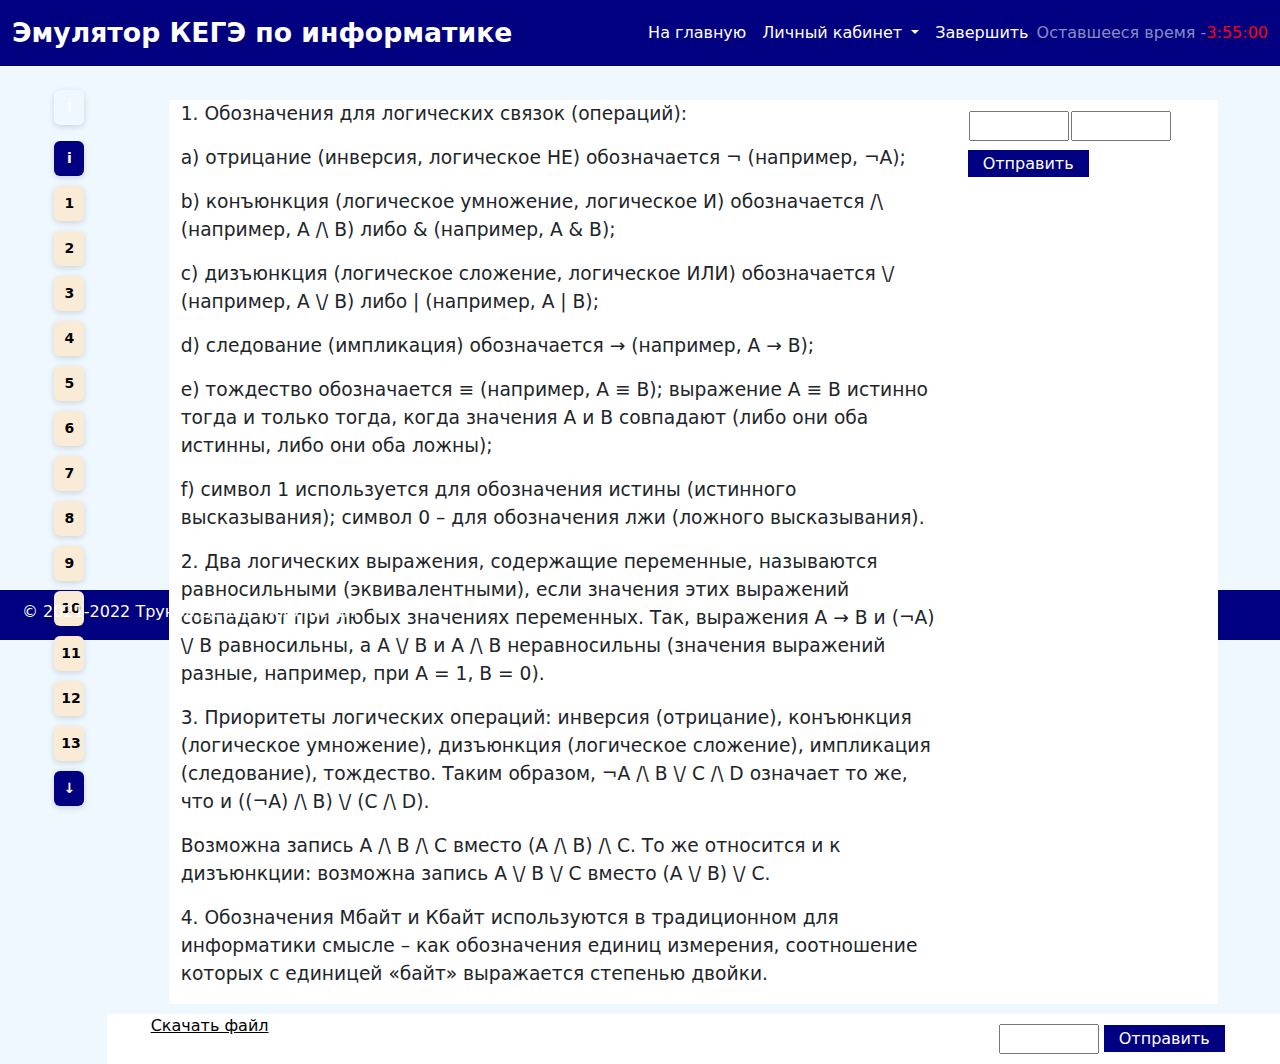
<file: test.html>
<!DOCTYPE html>
<html lang="ru">

<head>
	<meta charset="UTF-8">
	<meta http-equiv="X-UA-Compatible" content="IE=edge">
	<meta name="viewport" content="width=device-width, initial-scale=1.0">
	<title>Эмулятор КЕГЭ по информатике</title>
	<link rel="stylesheet" href="assets/css/bootstrap.min.css">
	<link rel="stylesheet" href="assets/css/style.css">
	<script src="assets/js/bootstrap.min.js"></script>
	<script src="assets/js/testscript.js"></script>
</head>

<body>
	<nav class="navbar fixed-top navbar-expand-lg navbar-dark">
		<div class="container-fluid">
			<a class="navbar-brand ml-auto" href="#">Эмулятор КЕГЭ по информатике</a>
			<button class="navbar-toggler" type="button" data-bs-toggle="collapse"
				data-bs-target="#navbarSupportedContent" aria-controls="navbarSupportedContent" aria-expanded="false"
				aria-label="Toggle navigation">
				<span class="navbar-toggler-icon"></span>
			</button>
			<div class="collapse navbar-collapse collapse justify-content-end" id="navbarSupportedContent">
				<ul class="navbar-nav mr-auto mb-2 mb-lg-0">
					<li class="nav-item">
						<a class="nav-link active" aria-current="page" href="#">На главную</a>
					</li>
					<li class="nav-item dropdown">
						<a class="nav-link dropdown-toggle" href="#" id="navbarDropdown" role="button"
							data-bs-toggle="dropdown" aria-expanded="false">
							Личный кабинет
						</a>
						<ul class="dropdown-menu mr-auto" aria-labelledby="navbarDropdown">
							<li><a class="dropdown-item" href="#">Ученик</a></li>
							<li><a class="dropdown-item" href="#">Родитель</a></li>
							<li><a class="dropdown-item" href="#">Учитель</a></li>
						</ul>
					</li>


					<li class="nav-item">
						<a class="nav-link active" href="#">Завершить</a>
					</li>
					<span class="navbar-text">Оставшееся время - </span><span class="navbar-text"
						style="color:red">3:55:00</span>
					</li>


			</div>
		</div>
	</nav>
	<main class="container-fluid">
		<div class="row">
			<div class="col-xl col-lg col-sm-none mn">
				<ul id="topliti">
					<li id="litiup" style="background-color: aliceblue;">
						<span id="tiup">&#8593</span>
					</li>
				</ul>
				<div id="tasks">
					<ul>
						<li class="liti" id="tii" onclick="butcklick(0)"><span>i</span></li>
						<li class="liti" onclick="butcklick(1)"><span>1</span></li>
						<li class="liti" onclick="butcklick(2)"><span>2</span></li>
						<li class="liti" onclick="butcklick(3)"><span>3</span></li>
						<li class="liti" onclick="butcklick(4)"><span>4</span></li>
						<li class="liti" onclick="butcklick(5)"><span>5</span></li>
						<li class="liti" onclick="butcklick(6)"><span>6</span></li>
						<li class="liti" onclick="butcklick(7)"><span>7</span></li>
						<li class="liti" onclick="butcklick(8)"><span>8</span></li>
						<li class="liti" onclick="butcklick(9)"><span>9</span></li>
						<li class="liti" onclick="butcklick(10)"><span>10</span></li>
						<li class="liti" onclick="butcklick(11)"><span>11</span></li>
						<li class="liti" onclick="butcklick(12)"><span>12</span></li>
						<li class="liti" onclick="butcklick(13)"><span>13</span></li>
						<li class="liti" onclick="butcklick(14)"><span>14</span></li>
						<li class="liti" onclick="butcklick(15)"><span>15</span></li>
						<li class="liti" onclick="butcklick(16)"><span>16</span></li>
						<li class="liti" onclick="butcklick(17)"><span>17</span></li>
						<li class="liti" onclick="butcklick(18)"><span>18</span></li>
						<li class="liti" onclick="butcklick(19)"><span>19</span></li>
						<li class="liti" onclick="butcklick(20)"><span>20</span></li>
						<li class="liti" onclick="butcklick(21)"><span>21</span></li>
						<li class="liti" onclick="butcklick(22)"><span>22</span></li>
						<li class="liti" onclick="butcklick(23)"><span>23</span></li>
						<li class="liti" onclick="butcklick(24)"><span>24</span></li>
						<li class="liti" onclick="butcklick(25)"><span>25</span></li>
						<li class="liti" onclick="butcklick(26)"><span>26</span></li>
						<li class="liti" onclick="butcklick(27)"><span>27</span></li>

					</ul>
				</div>
				<ul id="bottomliti">
					<li id="litidn"><span id="tidn">&#8595</span></li>
				</ul>
			</div>
			<div class="col-xl-11 col-lg-11 col-sm-12" id="taskfield">
				<div class="task-content row">
					<div class="slide col-xl-9 col-lg-9 col-sm-9 col-xs-12" style="display:block">
						<p>1. Обозначения для логических связок (операций):</p>
						<p>a) отрицание (инверсия, логическое НЕ) обозначается ¬ (например, ¬А);</p>
						<p>b) конъюнкция (логическое умножение, логическое И) обозначается /\ (например, А /\ В) либо & (например, А & В);</p>
						<p>c) дизъюнкция (логическое сложение, логическое ИЛИ) обозначается \/ (например, А \/ В) либо | (например, А | В);</p>
						<p>d) следование (импликация) обозначается → (например, А → В);</p>
						<p>e) тождество обозначается ≡ (например, A ≡ B); выражение A ≡ B истинно тогда и только тогда,
							когда значения A и B совпадают (либо они оба истинны, либо они оба ложны);</p>
						<p>f) символ 1 используется для обозначения истины (истинного высказывания); символ 0 – для обозначения лжи (ложного высказывания).</p>
						<p>2. Два логических выражения, содержащие переменные, называются равносильными (эквивалентными), если
							значения этих выражений совпадают при любых значениях переменных. Так, выражения А → В и (¬А) \/ В 
							равносильны, а А \/ В и А /\ В неравносильны (значения выражений разные, например, при А = 1, В = 0).</p>
						<p>3. Приоритеты логических операций: инверсия (отрицание), конъюнкция (логическое умножение),
							дизъюнкция (логическое сложение), импликация (следование), тождество. Таким образом, ¬А /\ В \/ С /\ D
							означает то же, что и ((¬А) /\ В) \/ (С /\ D).
						</p>
						<p>Возможна запись А /\ В /\ С вместо (А /\ В) /\ С. То же относится и к дизъюнкции: возможна запись А \/ В \/ С вместо (А \/ В) \/ С.</p>
						<p>4. Обозначения Мбайт и Кбайт используются в традиционном для информатики смысле – как
							обозначения единиц измерения, соотношение которых с единицей «байт» выражается степенью двойки.</p>
					</div>
					<div class="ansmany col-xl-3 col-lg-3 col-sm-3 col-xs-none">
						<form style="display:block" id="fm27" class="fm">

							<table width=50>
								<tr>
									<td><input type="text" name="ans1"></td>
									<td><input type="text" name="ans2"></td>
								</tr>
							</table>
							<input type="hidden" name="q_num" value="27">
							<span class="sub">Отправить</span>
					</div>
				</div>
				<div class="row">
					<div class="file col-xl-9 col-lg-9 col-sm-9 col-xs-12">
						<ul>
							<li><a href=# download>Скачать файл</a></li>
						</ul>
					</div>
					<div class="ansone col-xl-3 col-lg-3 col-sm-3 col-xs-none">
						<form style="display:block" id="fm0" class="fm">
							<input type="text" name="ans1">
							<input type="hidden" name="q_num" value="0">
							<span class="sub">Отправить</span>
						</form>
					</div>
				</div>

			</div>
		</div>
	</main>
	<footer class="container-fluid">
		<div class="row">
			<div class="col-xl-4 col-sm-12 col-sx-12 col-md-12 col-sm-12">
				<p class="footer">&#169 2021-2022 Трунов Денис Николаевич</p>
			</div>
			<div class="col-xl-8 col-sm-12 col-sx-12 col-md-12 col-sm-none">

			</div>
		</div>
	</footer>

</body>

</html>
</file>
<file: assets/css/style.css>
body {
    background-color: aliceblue;
}

.navbar {
    background-color: navy;
    height: auto;
}

.navbar-brand {
    font-weight: bold;
    font-size: 20pt;
}

.navbar-dark .navbar-nav .nav-link {
    color: rgb(255, 255, 255)
}

dropdown-menu,
show {
    background-color: #EEEEEE;
}

main {
    height: auto;
    max-height: 500px;
    background-color: aliceblue;
    margin-top: 10vh;
}

.mn {
    margin-bottom: 90px;
    height: 80vh;
}

#tasks {
    overflow-y: scroll;
    height: 70vh;
}

#tasks::-webkit-scrollbar {
    width: 0px;

}

.liti,
#litiup,
#litidn {
    display: list-item;
    font-weight: bold;
    list-style-type: none;
    margin: 0 auto;
    margin-bottom: 10px;
    width: 30px;
    border: 1px transparent solid;
    border-radius: 6px;
    cursor: pointer;
    padding: 6px;
    font-size: 12pt;
    box-shadow: 0 2px 6px rgb(0 0 0 / 15%);
    text-align: center;
    font-size: 14px;
}

#litiup,
#litidn {
    background-color: navy;
    color: #FFF;
}

#tii {
    background-color: navy;
    color: #FFF;
}

.liti {
    color: black;
    background-color: antiquewhite;
}

#taskfield {
    overflow-y: scroll;
}

.task-content {
    margin: 10px 50px;
    height: auto
}

.slide,
.file,
.ansmany,
.ansone {
    background-color: #FFF;
}

.slide p {
    font-size: 14pt;
    -ms-user-select: none;
    -moz-user-select: none;
    -webkit-user-select: none;
    user-select: none;
}

.file ul li {
    list-style-type: none;
}

.file ul li a:link {
    color: black;
}

input {
    margin: 10px 0;
    width: 100px;
}

.sub {
    background-color: navy;
    color: #FFF;
    padding: 4px 15px;
    cursor: pointer;
}

footer {
    background-color: navy;
    height: 50px;
    width: 100%;
}

p.footer {
    color: #FFF;
    margin: 10px;
}

@media only screen and (min-width: 220px) and (max-width: 1000px) {
    .navbar-brand {
        font-size: 12pt;
    }

    .mn {
        height: auto;
        margin-bottom: 0;
    }

    #tasks {
        height: 100px;


    }

    #tasks ul li {
        display: inline;

    }

    .task-content {
        margin: 0;
        height: auto
    }

    #topliti {
        display: none;
    }

    #bottomliti {
        display: none;
    }

    .slide p {
        font-size: 6pt;
    }

    .fm input,
    span {
        font-size: 8pt;

    }
   
    footer {
        position: relative;
        font-size: 8pt;
        display: none;

    }

}

@media only screen and (min-width: 1001px) and (max-width: 1200px) {
    .navbar-brand {
        font-size: 12pt;
    }

    .mn {
        margin-bottom: 0;
    }

    #tasks {
        height: 65vh;


    }

    .task-content {
        margin: 0;
        height: auto
    }


    .slide p {
        font-size: 6pt;
    }

    .fm input,
    span {
        font-size: 8pt;

    }

    footer {
        position: relative;
        font-size: 8pt;

    }
}
</file>
